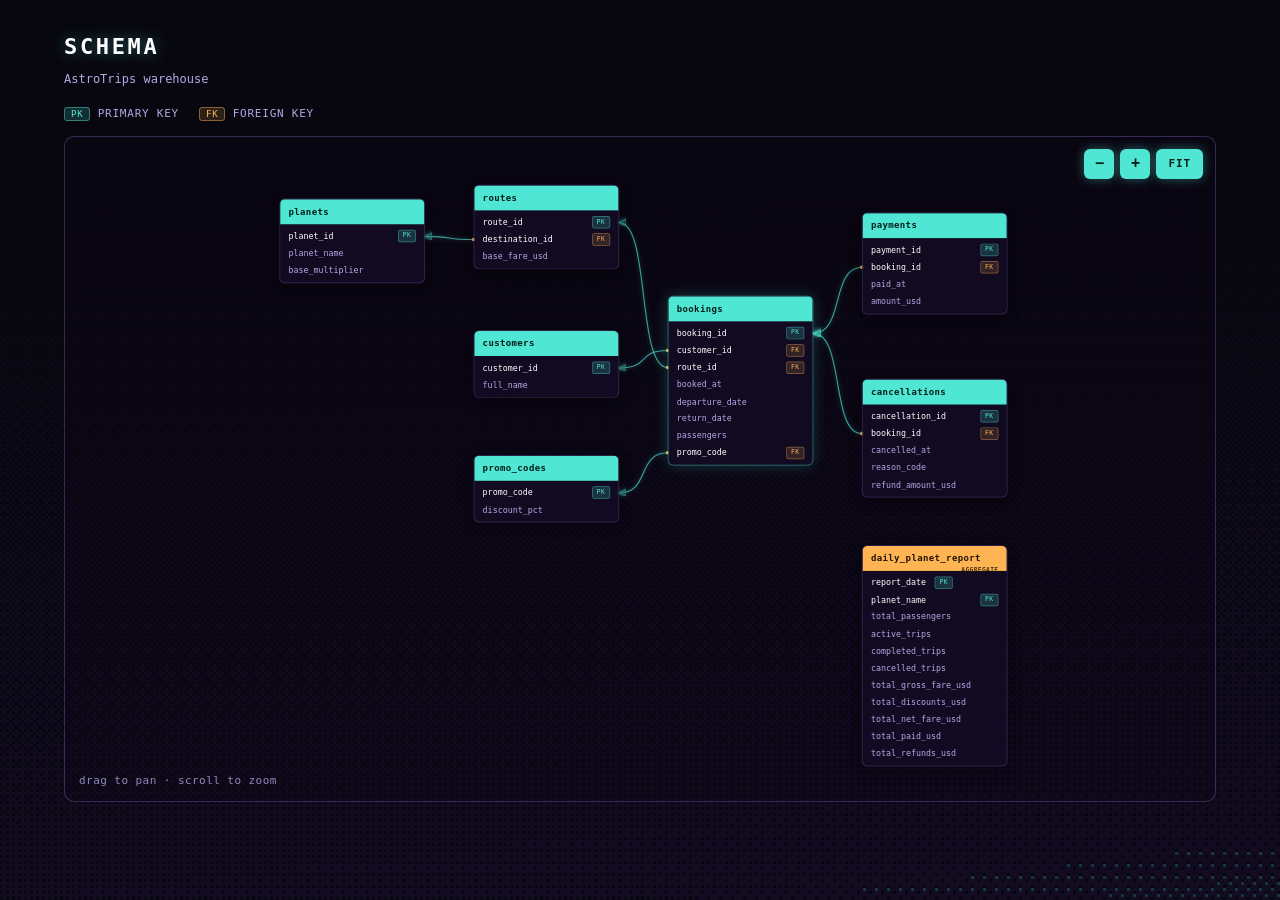
<file: plugins/schema_console/static/index.html>
<!doctype html>
<html lang="en">
<head>
  <meta charset="utf-8" />
  <meta name="viewport" content="width=device-width, initial-scale=1" />
  <title>Schema</title>
  <style>
    :root {
      --ink: #f2f0ff; --muted: #b3a9e6; --line: rgba(150,132,230,.30);
      --panel: rgba(20,13,38,.80); --cyan: #4fe6d4; --amber: #ffb454; --magenta: #ff5c8a;
      --mono: "SFMono-Regular", ui-monospace, Menlo, Consolas, monospace;
    }
    * { box-sizing: border-box; }
    html, body { margin: 0; min-height: 100%; }
    body { background: #08060f; color: var(--ink); font: 14px/1.55 var(--mono); -webkit-font-smoothing: antialiased; }
    #bg { position: fixed; inset: 0; z-index: -3; width: 100%; height: 100%; image-rendering: pixelated; }
    #veil { position: fixed; inset: 0; z-index: -2; pointer-events: none;
      background: linear-gradient(180deg, #08060f 0%, rgba(8,6,15,.92) 22%, rgba(8,6,15,.6) 55%, rgba(8,6,15,.4) 100%); }
    #scan { position: fixed; inset: 0; z-index: -1; pointer-events: none;
      background: repeating-linear-gradient(0deg, rgba(0,0,0,.14) 0 1px, transparent 1px 3px); opacity: .35; }

    .wrap { max-width: 1200px; margin: 0 auto; padding: 30px 24px 40px; }
    header h1 { font-size: 22px; margin: 0; letter-spacing: .12em; text-transform: uppercase; color: #fff;
      text-shadow: 0 0 16px rgba(79,230,212,.45); }
    .sub { color: var(--muted); font-size: 12px; margin-top: 6px; }
    .legend { display: flex; gap: 20px; color: var(--muted); font-size: 11px; margin: 16px 0 14px;
      text-transform: uppercase; letter-spacing: .07em; flex-wrap: wrap; align-items: center; }
    .badge { font-size: 9px; letter-spacing: .08em; padding: 1px 6px; border-radius: 3px; }
    .badge.pk { background: rgba(79,230,212,.18); color: var(--cyan); border: 1px solid rgba(79,230,212,.45); }
    .badge.fk { background: rgba(255,180,84,.15); color: var(--amber); border: 1px solid rgba(255,180,84,.45); }

    /* pan/zoom stage */
    .stage { position: relative; height: 74vh; min-height: 440px; overflow: hidden; cursor: grab;
      border: 1px solid var(--line); border-radius: 10px; background: rgba(12,8,24,.35);
      user-select: none; touch-action: none; }
    .stage:active { cursor: grabbing; }
    .toolbar { position: absolute; top: 12px; right: 12px; z-index: 5; display: flex; gap: 6px; align-items: center; }
    .toolbar button { width: 30px; height: 30px; font: 600 15px/1 var(--mono); color: #04211a; background: var(--cyan);
      border: 0; border-radius: 6px; cursor: pointer; box-shadow: 0 0 12px rgba(79,230,212,.4); }
    .toolbar .fit { width: auto; padding: 0 12px; font-size: 11px; letter-spacing: .08em; text-transform: uppercase; }
    .hint { position: absolute; bottom: 12px; left: 14px; z-index: 5; color: var(--muted); font-size: 11px;
      letter-spacing: .04em; opacity: .8; }

    .diagram { position: absolute; top: 0; left: 0; width: 1120px; height: 900px; transform-origin: 0 0; }
    #edges { position: absolute; inset: 0; width: 100%; height: 100%; z-index: 0; pointer-events: none; }
    #edges path { fill: none; stroke: var(--cyan); stroke-width: 1.6; opacity: .7;
      filter: drop-shadow(0 0 3px rgba(79,230,212,.5)); }
    .tbl { position: absolute; z-index: 1; width: 210px; background: var(--panel); border: 1px solid var(--line);
      border-radius: 8px; overflow: hidden; box-shadow: 0 6px 20px rgba(0,0,0,.4); }
    .tbl.hub { border-color: rgba(79,230,212,.55); box-shadow: 0 0 22px rgba(79,230,212,.22); }
    .tbl h4 { margin: 0; padding: 8px 12px; font-size: 13px; letter-spacing: .04em; color: #04211a; background: var(--cyan); }
    .tbl.agg h4 { background: var(--amber); color: #241400; }
    .tbl h4 .tag { float: right; font-size: 9px; letter-spacing: .06em; opacity: .8; text-transform: uppercase; }
    .tbl ul { list-style: none; margin: 0; padding: 5px 0; }
    .tbl li { display: flex; align-items: center; justify-content: space-between; gap: 8px;
      padding: 3px 12px; font-size: 12px; color: var(--muted); }
    .tbl li.key .name { color: #fff; }

    .foot { color: var(--muted); font-size: 11px; margin-top: 12px; opacity: .85; }
  </style>
</head>
<body>
  <canvas id="bg"></canvas>
  <div id="veil"></div>
  <div id="scan"></div>
  <div class="wrap">
    <header>
      <h1>Schema</h1>
      <div class="sub">AstroTrips warehouse</div>
    </header>
    <div class="legend">
      <span><span class="badge pk">PK</span> primary key</span>
      <span><span class="badge fk">FK</span> foreign key</span>
    </div>

    <div class="stage" id="stage">
      <div class="toolbar">
        <button id="zout" title="Zoom out">&minus;</button>
        <button id="zin" title="Zoom in">+</button>
        <button class="fit" id="fit" title="Fit to view">Fit</button>
      </div>
      <div class="hint">drag to pan · scroll to zoom</div>
      <div class="diagram" id="diagram"><svg id="edges"></svg></div>
    </div>
  </div>

  <script>
    // ---- shared dithered background (darkest at top) -----------------------
    const BAYER = [0,8,2,10, 12,4,14,6, 3,11,1,9, 15,7,13,5];
    function renderDither() {
      const c = document.getElementById("bg"), ctx = c.getContext("2d");
      const cell = 3, w = Math.max(1, Math.ceil(innerWidth / cell)), h = Math.max(1, Math.ceil(innerHeight / cell));
      c.width = w; c.height = h; c.style.width = innerWidth + "px"; c.style.height = innerHeight + "px";
      const img = ctx.createImageData(w, h), d = img.data;
      const A = [8, 6, 15], B = [26, 15, 46], C = [30, 92, 96];
      for (let y = 0; y < h; y++) for (let x = 0; x < w; x++) {
        let t = (y / h) * 0.75 + (x / w) * 0.12; t = Math.max(0, Math.min(1, t));
        const b = BAYER[(y % 4) * 4 + (x % 4)] / 16;
        let col = A;
        if (t > b) col = (t > 0.82 && b < (t - 0.82) * 2.2) ? C : B;
        const i = (y * w + x) * 4; d[i] = col[0]; d[i + 1] = col[1]; d[i + 2] = col[2]; d[i + 3] = 255;
      }
      ctx.putImageData(img, 0, 0);
    }

    // ---- schema (mirrors include/sql/schema.sql) ---------------------------
    const DIAG_W = 1120, DIAG_H = 900;
    const T = {
      planets:   { x: 40,  y: 60,  cols: [["planet_id","pk"],["planet_name"],["base_multiplier"]] },
      routes:    { x: 320, y: 40,  cols: [["route_id","pk"],["destination_id","fk"],["base_fare_usd"]] },
      customers: { x: 320, y: 250, cols: [["customer_id","pk"],["full_name"]] },
      promo_codes:{x: 320, y: 430, cols: [["promo_code","pk"],["discount_pct"]] },
      bookings:  { x: 600, y: 200, hub: true, cols: [["booking_id","pk"],["customer_id","fk"],["route_id","fk"],
                    ["booked_at"],["departure_date"],["return_date"],["passengers"],["promo_code","fk"]] },
      payments:  { x: 880, y: 80,  cols: [["payment_id","pk"],["booking_id","fk"],["paid_at"],["amount_usd"]] },
      cancellations: { x: 880, y: 320, cols: [["cancellation_id","pk"],["booking_id","fk"],["cancelled_at"],
                    ["reason_code"],["refund_amount_usd"]] },
      daily_planet_report: { x: 880, y: 560, agg: true, cols: [["report_date","pk"],["planet_name","pk"],
                    ["total_passengers"],["active_trips"],["completed_trips"],["cancelled_trips"],
                    ["total_gross_fare_usd"],["total_discounts_usd"],["total_net_fare_usd"],
                    ["total_paid_usd"],["total_refunds_usd"]] },
    };
    const EDGES = [
      ["routes","destination_id","planets","planet_id"],
      ["bookings","customer_id","customers","customer_id"],
      ["bookings","route_id","routes","route_id"],
      ["bookings","promo_code","promo_codes","promo_code"],
      ["payments","booking_id","bookings","booking_id"],
      ["cancellations","booking_id","bookings","booking_id"],
    ];

    function renderTables() {
      let html = "";
      for (const [name, t] of Object.entries(T)) {
        const cls = "tbl" + (t.hub ? " hub" : "") + (t.agg ? " agg" : "");
        const tag = t.agg ? '<span class="tag">aggregate</span>' : "";
        const rows = t.cols.map(([n, k]) => `
          <li class="${k ? "key" : ""}" id="col-${name}-${n}">
            <span class="name">${n}</span>
            ${k === "pk" ? '<span class="badge pk">PK</span>' : k === "fk" ? '<span class="badge fk">FK</span>' : ""}
          </li>`).join("");
        html += `<div class="${cls}" id="tbl-${name}" style="left:${t.x}px;top:${t.y}px">
          <h4>${name}${tag}</h4><ul>${rows}</ul></div>`;
      }
      document.getElementById("diagram").insertAdjacentHTML("beforeend", html);
    }

    // edges are computed once in the diagram's own (untransformed) coordinate
    // space; the CSS transform on .diagram scales/pans them along with the cards.
    function drawEdges() {
      const dia = document.getElementById("diagram"), D = dia.getBoundingClientRect();
      const rel = (r) => ({ l: r.left - D.left, r: r.right - D.left, cx: (r.left + r.right) / 2 - D.left,
                            cy: (r.top + r.bottom) / 2 - D.top });
      let paths = "";
      for (const [ft, fc, tt, tpk] of EDGES) {
        const sCard = rel(document.getElementById("tbl-" + ft).getBoundingClientRect());
        const tCard = rel(document.getElementById("tbl-" + tt).getBoundingClientRect());
        const sRow = rel(document.getElementById(`col-${ft}-${fc}`).getBoundingClientRect());
        const tRow = rel(document.getElementById(`col-${tt}-${tpk}`).getBoundingClientRect());
        const rightward = tCard.cx > sCard.cx;
        const sx = rightward ? sCard.r : sCard.l, sy = sRow.cy;
        const tx = rightward ? tCard.l : tCard.r, ty = tRow.cy;
        const dx = Math.max(45, Math.abs(tx - sx) * 0.45) * (rightward ? 1 : -1);
        paths += `<path d="M${sx},${sy} C${sx + dx},${sy} ${tx - dx},${ty} ${tx},${ty}" marker-end="url(#a)"/>`;
        paths += `<circle cx="${sx}" cy="${sy}" r="2.6" fill="var(--amber)"/>`;
      }
      const svg = document.getElementById("edges");
      svg.setAttribute("viewBox", `0 0 ${DIAG_W} ${DIAG_H}`);
      svg.innerHTML = `<defs><marker id="a" markerWidth="9" markerHeight="9" refX="6.5" refY="3"
        orient="auto"><path d="M0,0 L7,3 L0,6 Z" fill="var(--cyan)"/></marker></defs>` + paths;
    }

    // ---- pan / zoom --------------------------------------------------------
    const stage = document.getElementById("stage"), dia = document.getElementById("diagram");
    let scale = 1, tx = 0, ty = 0;
    const clamp = (v, lo, hi) => Math.max(lo, Math.min(hi, v));
    const apply = () => { dia.style.transform = `translate(${tx}px,${ty}px) scale(${scale})`; };

    function fit() {
      const vw = stage.clientWidth, vh = stage.clientHeight;
      scale = clamp(Math.min((vw - 40) / DIAG_W, (vh - 40) / DIAG_H), 0.3, 1);
      tx = Math.max(20, (vw - DIAG_W * scale) / 2);
      ty = 20; apply();
    }
    function zoomAround(mx, my, factor) {
      const ns = clamp(scale * factor, 0.3, 2.6);
      tx = mx - (mx - tx) * (ns / scale);
      ty = my - (my - ty) * (ns / scale);
      scale = ns; apply();
    }

    stage.addEventListener("wheel", (e) => {
      e.preventDefault();
      const r = stage.getBoundingClientRect();
      zoomAround(e.clientX - r.left, e.clientY - r.top, e.deltaY < 0 ? 1.12 : 1 / 1.12);
    }, { passive: false });

    let dragging = false, lx = 0, ly = 0;
    stage.addEventListener("pointerdown", (e) => {
      dragging = true; lx = e.clientX; ly = e.clientY; stage.setPointerCapture(e.pointerId);
    });
    stage.addEventListener("pointermove", (e) => {
      if (!dragging) return; tx += e.clientX - lx; ty += e.clientY - ly; lx = e.clientX; ly = e.clientY; apply();
    });
    const endDrag = () => { dragging = false; };
    stage.addEventListener("pointerup", endDrag);
    stage.addEventListener("pointercancel", endDrag);

    const center = () => [stage.clientWidth / 2, stage.clientHeight / 2];
    document.getElementById("zin").onclick = () => zoomAround(...center(), 1.2);
    document.getElementById("zout").onclick = () => zoomAround(...center(), 1 / 1.2);
    document.getElementById("fit").onclick = fit;

    // ---- boot --------------------------------------------------------------
    renderDither();
    renderTables();
    drawEdges();   // measured at identity transform, before fit()
    fit();
    let rt; addEventListener("resize", () => { clearTimeout(rt); rt = setTimeout(renderDither, 120); });
  </script>
</body>
</html>
</file>
